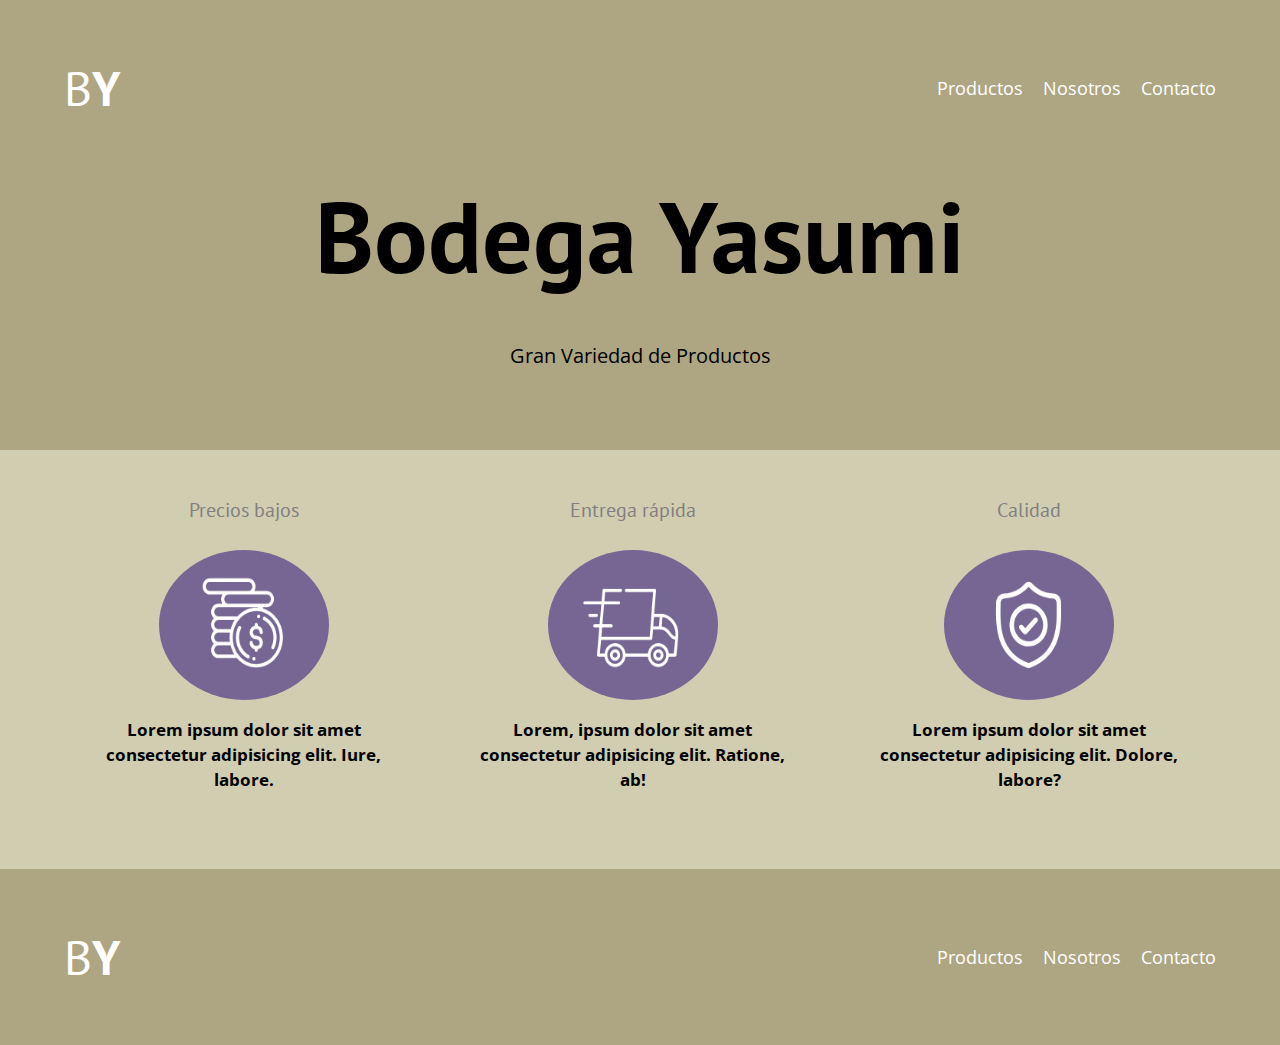
<file: index.html>
<!DOCTYPE html>
<html lang="en">

<head>
    <meta charset="UTF-8">
    <meta http-equiv="X-UA-Compatible" content="IE=edge">
    <meta name="viewport" content="width=device-width, initial-scale=1.0">
    <link rel="preconnect" href="https://fonts.googleapis.com">
    <link rel="preconnect" href="https://fonts.gstatic.com" crossorigin>
    <link href="https://fonts.googleapis.com/css2?family=Open+Sans&family=PT+Sans:wght@400;700&display=swap" rel="stylesheet">
    <link rel="stylesheet" href="css/normalize.css">
    <link rel="stylesheet" href="css/style.css">
    <link rel="stylesheet" href="css/index.css">
    <title>Bodega Yasumi</title>
</head>

<body>
    <header class="header">
        <div class="contenedor">
            <div class="barra">
                <a class="logo" href="index.html">
                    <h1 class="logo__nombre no-margin centrar-texto">B<span class="logo__bold">Y</span></h1>
                </a>
                <nav class="navegacion">
                    <a class="navegacion__enlace" href="productos.html">Productos</a>
                    <a class="navegacion__enlace" href="">Nosotros</a>
                    <a class="navegacion__enlace" href="contacto.html">Contacto</a>
                </nav>
            </div>
            <div class="header__texto">
                <h1 class="no-margin">Bodega Yasumi</h1>
                <p class="no-margin">Gran Variedad de Productos</p>
            </div>

        </div>
    </header>
    <main class="contenedor">

    </main>
    <section class="contenedor">
        <div class="bloques">
            <div class="bloque">
                <h3 class="bloque__titulo centrar-texto">
                    Precios bajos
                </h3>
                <img src="img/icono_1.png" class="bloque__imagen"></img>
                <p class="bloque__descripcion">
                    Lorem ipsum dolor sit amet consectetur adipisicing elit. Iure, labore.
                </p>
            </div>
            <div class="bloque">
                <h3 class="bloque__titulo centrar-texto">
                    Entrega rápida
                </h3>
                <img src="img/icono_3.png" class="bloque__imagen"></img>
                <p class="bloque__descripcion">
                    Lorem, ipsum dolor sit amet consectetur adipisicing elit. Ratione, ab!
                </p>
            </div>
            <div class="bloque">
                <h3 class="bloque__titulo centrar-texto">
                    Calidad
                </h3>
                <img src="img/icono_4.png" class="bloque__imagen"></img>
                <p class="bloque__descripcion">
                    Lorem ipsum dolor sit amet consectetur adipisicing elit. Dolore, labore?
                </p>
            </div>
        </div>
    </section>

    <footer class="footer">
        <div class="contenedor">
            <div class="barra">
                <a class="logo" href="index.html">
                    <h1 class="logo__nombre no-margin centrar-texto">B<span class="logo__bold">Y</span></h1>
                </a>
                <nav class="navegacion">
                    <a class="navegacion__enlace" href="">Productos</a>
                    <a class="navegacion__enlace" href="">Nosotros</a>
                    <a class="navegacion__enlace" href="">Contacto</a>
                </nav>
            </div>

        </div>
    </footer>
</body>

</html>
</file>
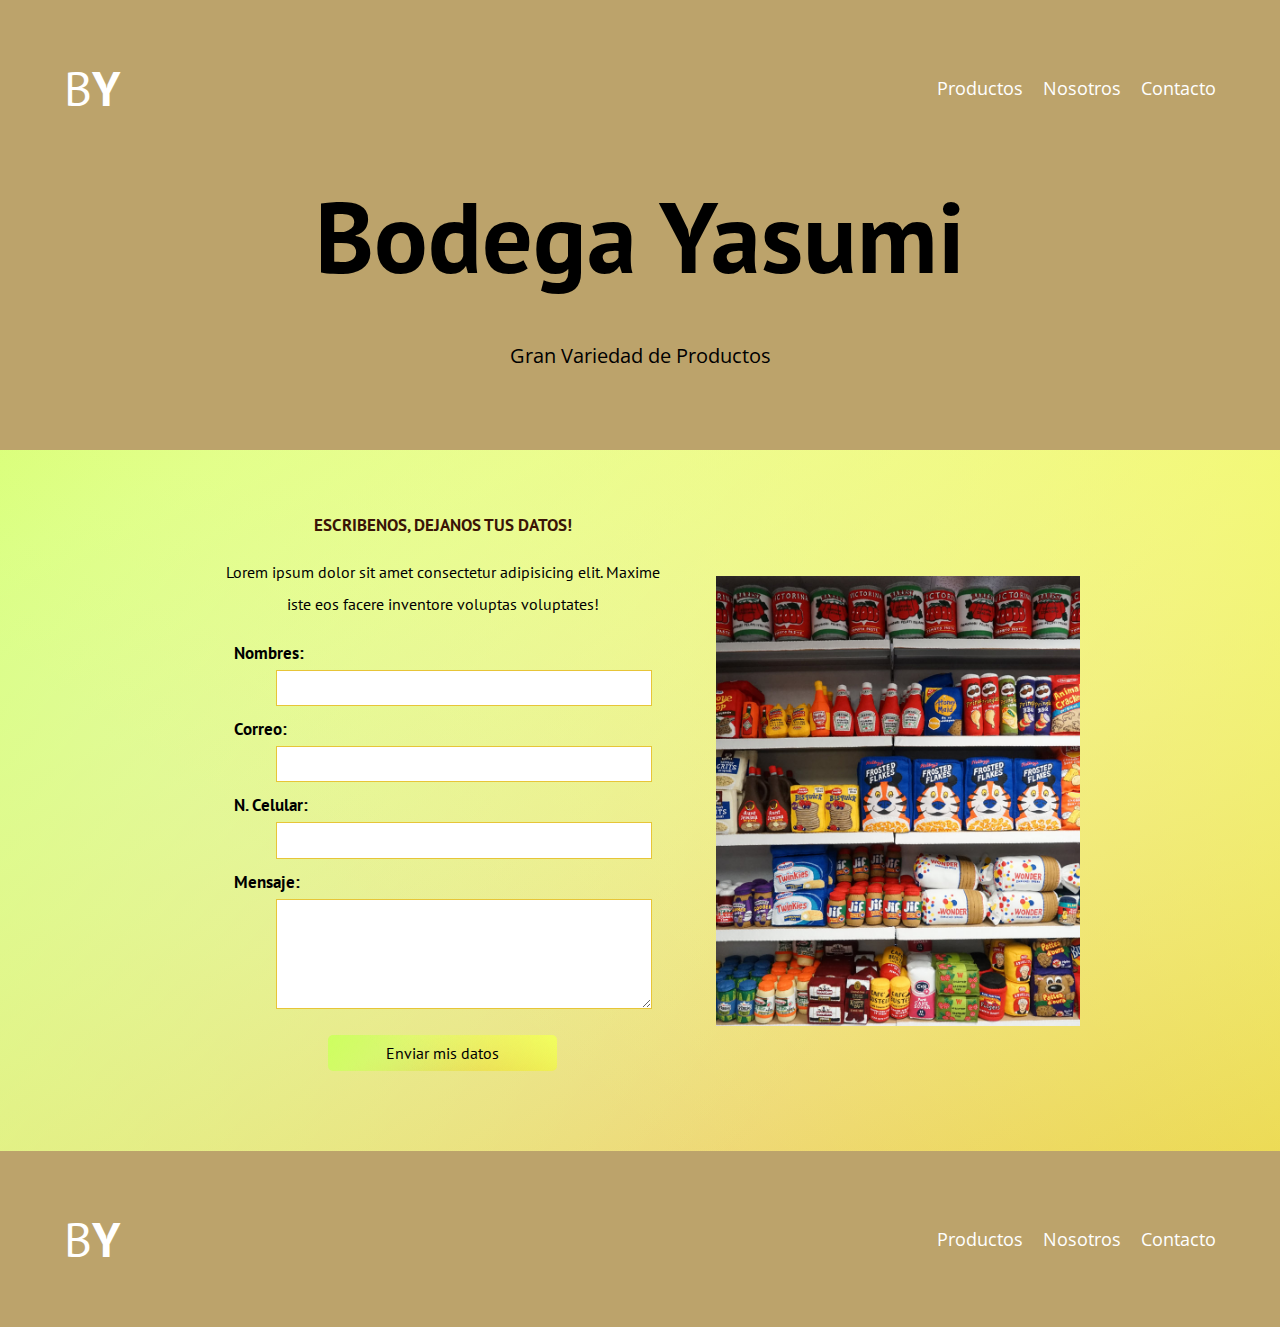
<file: contacto.html>
<!DOCTYPE html>
<html lang="en">
  <head>
    <meta charset="UTF-8" />
    <meta http-equiv="X-UA-Compatible" content="IE=edge" />
    <meta name="viewport" content="width=device-width, initial-scale=1.0" />
    <link rel="preconnect" href="https://fonts.googleapis.com" />
    <link rel="preconnect" href="https://fonts.gstatic.com" crossorigin />
    <link
      href="https://fonts.googleapis.com/css2?family=Open+Sans&family=PT+Sans:wght@400;700&display=swap"
      rel="stylesheet"
    />
    <link rel="stylesheet" href="css/normalize.css" />
    <link rel="stylesheet" href="css/style.css" />
    <link rel="stylesheet" href="css/contacto.css" />
    <title>Bodega Yasumi</title>

    <link
      rel="stylesheet"
      href="https://cdnjs.cloudflare.com/ajax/libs/font-awesome/6.2.0/css/all.min.css"
      integrity="sha512-xh6O/CkQoPOWDdYTDqeRdPCVd1SpvCA9XXcUnZS2FmJNp1coAFzvtCN9BmamE+4aHK8yyUHUSCcJHgXloTyT2A=="
      crossorigin="anonymous"
      referrerpolicy="no-referrer"
    />
  </head>

  <body>
    <header class="header">
      <div class="contenedor">
        <div class="barra">
          <a class="logo" href="index.html">
            <h1 class="logo__nombre no-margin centrar-texto">
              B<span class="logo__bold">Y</span>
            </h1>
          </a>
          <nav class="navegacion">
            <a class="navegacion__enlace" href="productos.html">Productos</a>
            <a class="navegacion__enlace" href="">Nosotros</a>
            <a class="navegacion__enlace" href="">Contacto</a>
          </nav>
        </div>
        <div class="header__texto">
          <h1 class="no-margin">Bodega Yasumi</h1>
          <p class="no-margin">Gran Variedad de Productos</p>
        </div>
      </div>
    </header>
    <form action="s">
      <div class="contenedor__contacto">
        <div class="campo">
          <fieldset>
            <legend>Escribenos, dejanos tus datos!</legend>
            <p>
              Lorem ipsum dolor sit amet consectetur adipisicing elit. Maxime
              iste eos facere inventore voluptas voluptates!
            </p>
            <div class="alinear__column">
              <label for="nameUser">Nombres:</label>
              <div class="alinear__row">
                <i class="fa-regular fa-user"></i>
                <input id="nameUser" type="text" />
              </div>
            </div>
            <div class="alinear__column">
              <label for="emailUser">Correo:</label>
              <div class="alinear__row">
                <i class="fa-regular fa-envelope"></i>
                <input id="emailUser" type="email" />
              </div>
            </div>
            <div class="alinear__column">
              <label for="telUser">N. Celular:</label>
              <div class="alinear__row">
                <i class="fa-solid fa-mobile"></i>
                <input id="telUser" type="tel" />
              </div>
            </div>
            <div class="alinear__column">
              <label for="telUser">Mensaje:</label>
              <div class="alinear__row">
                <i class="fa-solid fa-envelope-circle-check"></i>
                <textarea name="" id="" rows="5"></textarea>
              </div>
            </div>
            <div>
              <input class="btn__contacto" type="button" value="Enviar mis datos"/>
            </div>
          </fieldset>
        </div>
        <div class="campo__imagen">
          <img src="img/fondo.jpeg" alt="FondoContacto" />
        </div>
      </div>
    </form>

    <footer class="footer">
      <div class="contenedor">
        <div class="barra">
          <a class="logo" href="index.html">
            <h1 class="logo__nombre no-margin centrar-texto">
              B<span class="logo__bold">Y</span>
            </h1>
          </a>
          <nav class="navegacion">
            <a class="navegacion__enlace" href="">Productos</a>
            <a class="navegacion__enlace" href="">Nosotros</a>
            <a class="navegacion__enlace" href="">Contacto</a>
          </nav>
        </div>
      </div>
    </footer>
  </body>
</html>
</file>
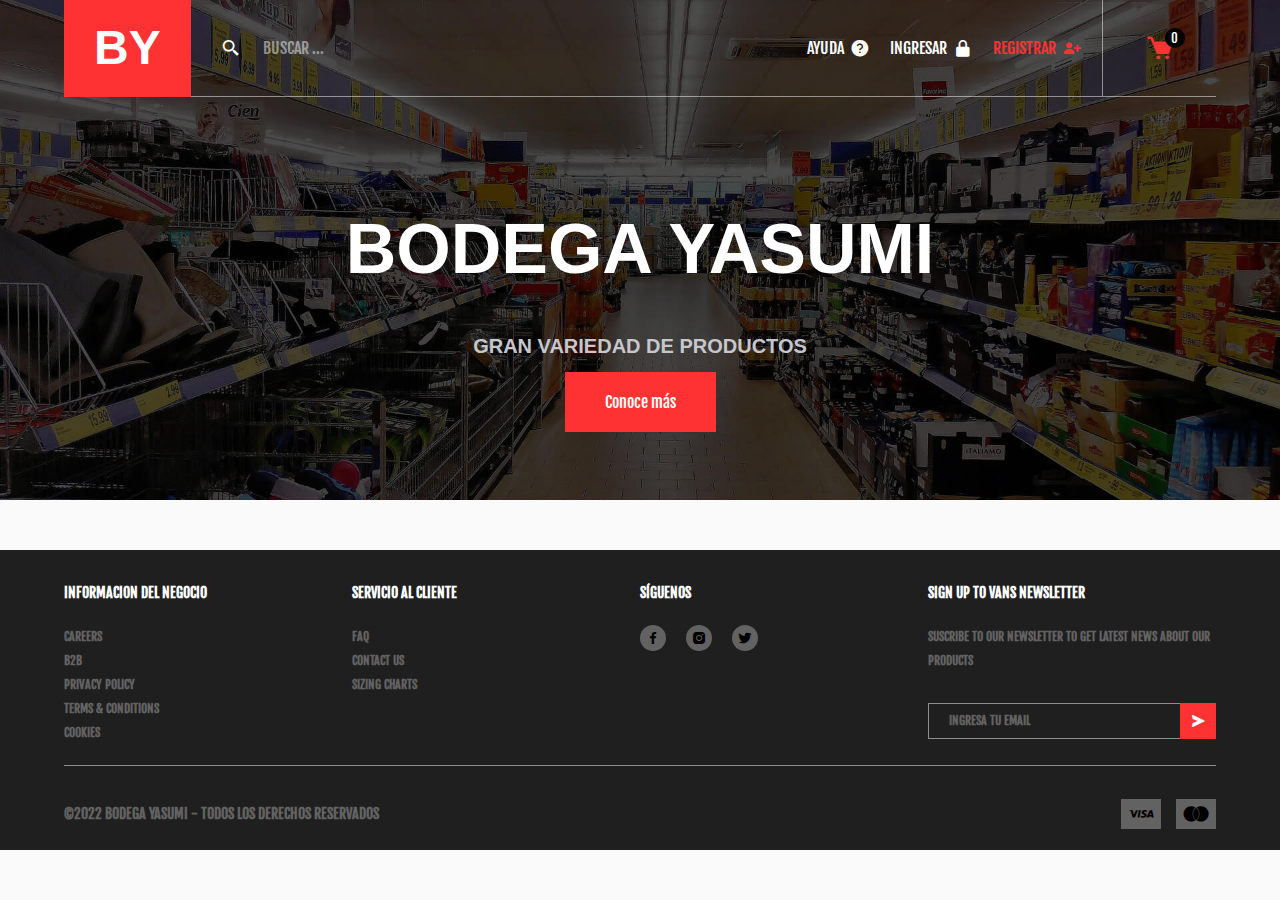
<file: index2.html>
<!DOCTYPE html>
<html lang="en">

<head>
    <meta charset="UTF-8">
    <meta http-equiv="X-UA-Compatible" content="IE=edge">
    <meta name="viewport" content="width=device-width, initial-scale=1.0">
    <link rel="preconnect" href="https://fonts.googleapis.com">
    <link rel="preconnect" href="https://fonts.gstatic.com" crossorigin>
    <link href='https://unpkg.com/boxicons@2.1.2/css/boxicons.min.css' rel='stylesheet'>
    <link rel="preconnect" href="https://fonts.googleapis.com">
    <link rel="preconnect" href="https://fonts.gstatic.com" crossorigin>
    <link href="https://fonts.googleapis.com/css2?family=Fjalla+One&family=Open+Sans&display=swap" rel="stylesheet">
    <link rel="stylesheet" href="css/normalize.css">
    <link rel="stylesheet" href="css/estilos.css">
    <!--<link rel="stylesheet" href="css/index.css">-->
    <title>Bodega Yasumi</title>
</head>

<body>

    <header class="header">
        <div class="contenedor">
            <div class="barra">
                <div class="barra__linea__1 ">
                    <a class="logo" href="index2.html">
                        <h1 class="logo__nombre no-margin centrar-texto">B<span class="logo__bold">Y</span></h1>
                    </a>
                </div>
                <div class="barra__linea__2">
                    <label class="header__label" for="buscar"><i class='icon header__icon bx bx-search-alt-2' ></i></label>
                    <input class="header__input" type="text" placeholder="Buscar ...">
                </div>
                <nav class="barra__linea__3 ">
                    <a class="navegacion__enlace" href="">ayuda <i class='icon header__icon bx bxs-help-circle' ></i></a>
                    <a class="navegacion__enlace" href="">ingresar <i class='icon header__icon bx bxs-lock-alt' ></i></a>
                    <a class="navegacion__enlace navegacion__enlace--rojo" href="">registrar <i class='icon header__icon bx bxs-user-plus' ></i></a>
                    <button class="icon__bars">
                        <div></div>
                        <div></div>
                        <div></div>
                    </button>
                </nav>
                <div class="barra__linea__4 no-margin no-padding">
                    <i class='bx bxs-cart icon icon__cart'></i>
                </div>
            </div>
            <div class="header__texto">
                <h1 class="header__texto--titulo">Bodega Yasumi</h1>
                <h4 class="header__texto--descripcion">Gran Variedad de Productos</h4>
                <a href="" class="header__texto--boton">Conoce más</a>
            </div>
        </div>

    </header>
    <footer class="footer">
        <div class="contenedor">
            <div class="barra__footer">
                <div class="footer__up">
                    <div class="footer___up--info">
                        <h4 class="footer__up--tittle">informacion del negocio</h4>
                        <div class="footer__up--options">
                            <a class="footer__texto" href="">careers</a>
                            <a class="footer__texto" href="">b2b</a>
                            <a class="footer__texto" href="">privacy policy</a>
                            <a class="footer__texto" href="">terms & conditions</a>
                            <a class="footer__texto" href="">cookies</a>
                        </div>
                    </div>
                    <div class="footer___up--info">
                        <h4 class="footer__up--tittle">servicio al cliente</h4>
                        <div class="footer__up--options">
                            <a class="footer__texto" href="">faq</a>
                            <a class="footer__texto" href="">contact us</a>
                            <a class="footer__texto" href="">sizing charts</a>
                        </div>
                    </div>
                    <div class="footer___up--info hola">
                        <h4 class="footer__up--tittle">Síguenos</h4>
                        <div class="footer__up--iconos">
                            <i class='icon__contact bx bxl-facebook'></i>
                            <i class='icon__contact bx bxl-instagram-alt'></i>
                            <i class='icon__contact bx bxl-twitter'></i>
                        </div>
                    </div>
                    <div class="footer___up--info hola2">
                        <h4 class="footer__up--tittle ">Sign up to vans newsletter</h4>
                        <p class="footer__texto">suscribe to our newsletter to get latest news about our products</p>
                        <div class="footer__up--email">
                            <input class="footer__up--input" type="text" name="" id="" placeholder="INGRESA TU EMAIL">
                            <a class="footer__up--icon" href=""><i class='icon__send bx bxs-send'></i></a>
                        </div>
                    </div>
                </div>
                <div class="footer__down">
                    <p class="footer__texto">©2022 BODEGA YASUMI - TODOS LOS DERECHOS RESERVADOS</p>
                    <div class="footer__down--pay">
                        <i class='icon__pay bx bxl-visa'></i>
                        <i class='icon__pay bx bxl-mastercard'></i>
                    </div>
                </div>
            </div>
        </div>
    </footer>
</body>

</html>
</file>
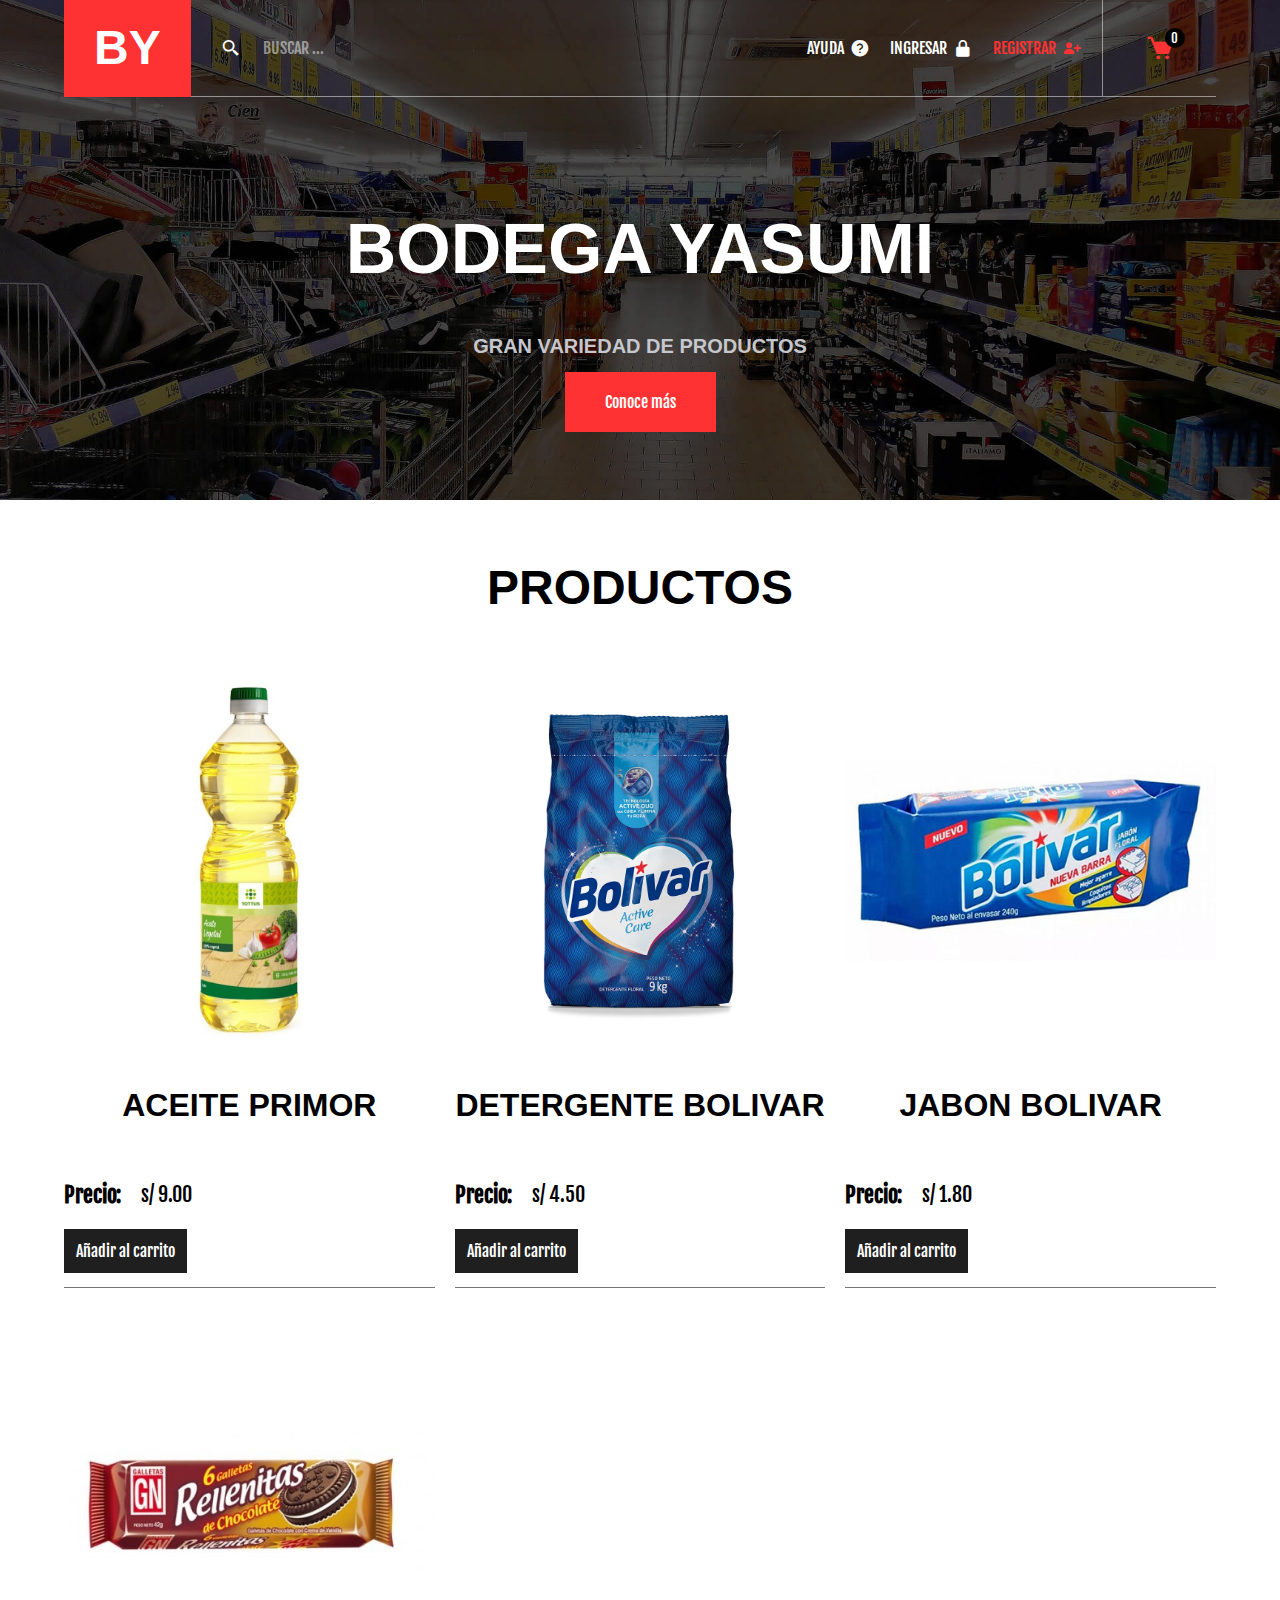
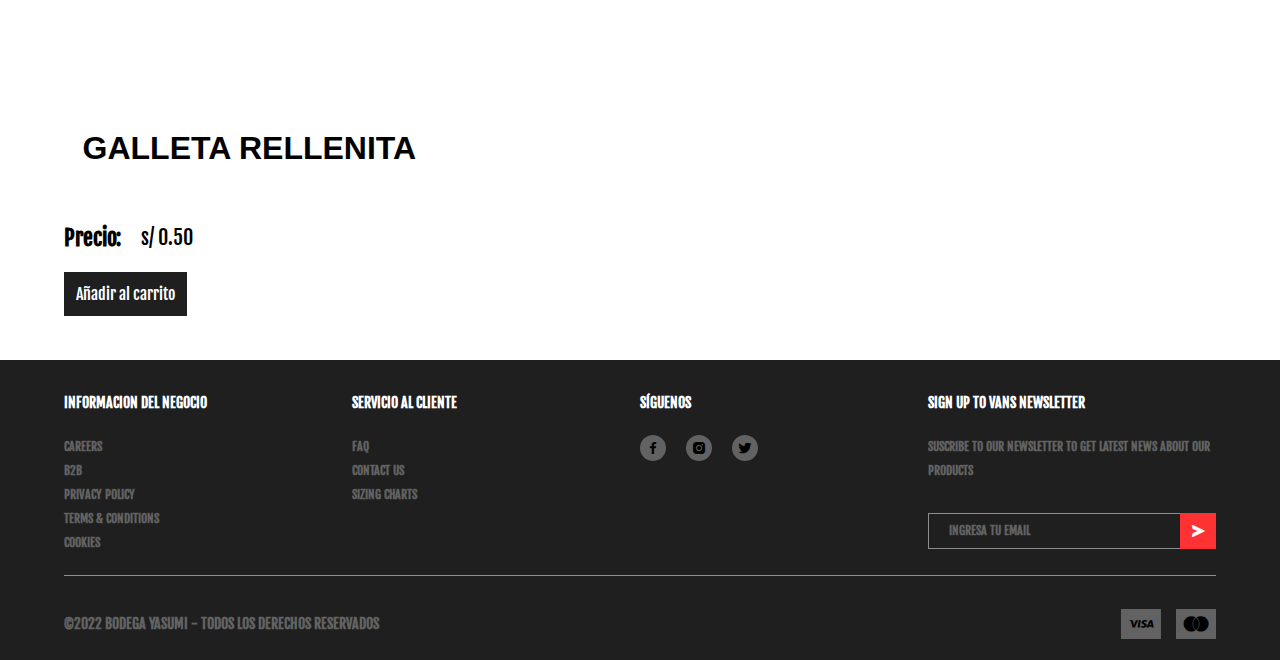
<file: productos.html>
<!DOCTYPE html>
<html lang="en">

<head>
    <meta charset="UTF-8">
    <meta http-equiv="X-UA-Compatible" content="IE=edge">
    <meta name="viewport" content="width=device-width, initial-scale=1.0">
    <link rel="preconnect" href="https://fonts.googleapis.com">
    <link rel="preconnect" href="https://fonts.gstatic.com" crossorigin>
    <link href='https://unpkg.com/boxicons@2.1.2/css/boxicons.min.css' rel='stylesheet'>
    <link rel="preconnect" href="https://fonts.googleapis.com">
    <link rel="preconnect" href="https://fonts.gstatic.com" crossorigin>
    <link href="https://fonts.googleapis.com/css2?family=Fjalla+One&family=Open+Sans&display=swap" rel="stylesheet">
    <link rel="stylesheet" href="css/normalize.css">
    <link rel="stylesheet" href="css/estilos.css">
    <link rel="stylesheet" href="css/productStyle.css">
    <!--<link rel="stylesheet" href="css/index.css">-->
    <title>Bodega Yasumi</title>
</head>

<body>
    <header class="header">
        <div class="contenedor">
            <div class="barra">
                <div class="barra__linea__1 ">
                    <a class="logo" href="index2.html">
                        <h1 class="logo__nombre no-margin centrar-texto">B<span class="logo__bold">Y</span></h1>
                    </a>
                </div>
                <div class="barra__linea__2">
                    <label class="header__label" for="buscar"><i class='icon header__icon bx bx-search-alt-2' ></i></label>
                    <input class="header__input" type="text" placeholder="Buscar ...">
                </div>
                <nav class="barra__linea__3 ">
                    <a class="navegacion__enlace" href="">ayuda <i class='icon header__icon bx bxs-help-circle' ></i></a>
                    <a class="navegacion__enlace" href="">ingresar <i class='icon header__icon bx bxs-lock-alt' ></i></a>
                    <a class="navegacion__enlace navegacion__enlace--rojo" href="">registrar <i class='icon header__icon bx bxs-user-plus' ></i></a>
                    <button class="icon__bars">
                        <div></div>
                        <div></div>
                        <div></div>
                    </button>
                </nav>
                <div class="barra__linea__4 no-margin no-padding">
                    <i class='bx bxs-cart icon icon__cart'></i>
                </div>
            </div>
            <div class="header__texto">
                <h1 class="header__texto--titulo">Bodega Yasumi</h1>
                <h4 class="header__texto--descripcion">Gran Variedad de Productos</h4>
                <a href="" class="header__texto--boton">Conoce más</a>
            </div>
        </div>

    </header>
    <section class="contenedor">
        <h2 class="productos__titulo centrar-texto">PRODUCTOS</h2>
        <div class="grid">

            <div class="producto">
                <a href="producto_info.html" class="producto__imagen-enlace">
                    <img src="img/aceite.jpg" class="producto__imagen" alt="imagen del producto">
                </a>
                <h3 class="producto__nombre centrar-texto">aceite primor</h3>
                <div class="producto__informacion">
                    <label class="label">Precio: </label>
                    <p class="producto__precio">s/ 9.00</p>
                </div>
                <div>
                    <a class="producto__boton boton" href="">Añadir al carrito<i class="producto_icono"></i></a>
                </div>
            </div>

            <div class="producto">
                <img src="img/detergente.jpg" class="producto__imagen" alt="imagen del producto">
                <h3 class="producto__nombre centrar-texto">detergente bolivar</h3>
                <div class="producto__informacion">
                    <label class="label">Precio: </label>
                    <p class="producto__precio">s/ 4.50</p>
                </div>
                <div>
                    <a class="producto__boton boton" href="">Añadir al carrito<i class="producto_icono"></i></a>
                </div>
            </div>

            <div class="producto">
                <img src="img/jabon.jpg" class="producto__imagen" alt="imagen del producto">
                <h3 class="producto__nombre centrar-texto">jabon bolivar</h3>
                <div class="producto__informacion">
                    <label class="label">Precio: </label>
                    <p class="producto__precio">s/ 1.80</p>
                </div>
                <div>
                    <a class="producto__boton  boton" href="">Añadir al carrito<i class="producto_icono"></i></a>
                </div>
            </div>

            <div class="producto">
                <img src="img/rellenitas.jpg" class="producto__imagen" alt="imagen del producto">
                <h3 class="producto__nombre centrar-texto">galleta rellenita</h3>
                <div class="producto__informacion">
                    <label class="label">Precio: </label>
                    <p class="producto__precio">s/ 0.50</p>
                </div>
                <div>
                    <a class="producto__boton boton" href="">Añadir al carrito<i class="producto_icono"></i></a>
                </div>
            </div>
        </div>
    </section>
    <footer class="footer">
        <div class="contenedor">
            <div class="barra__footer">
                <div class="footer__up">
                    <div class="footer___up--info">
                        <h4 class="footer__up--tittle">informacion del negocio</h4>
                        <div class="footer__up--options">
                            <a class="footer__texto" href="">careers</a>
                            <a class="footer__texto" href="">b2b</a>
                            <a class="footer__texto" href="">privacy policy</a>
                            <a class="footer__texto" href="">terms & conditions</a>
                            <a class="footer__texto" href="">cookies</a>
                        </div>
                    </div>
                    <div class="footer___up--info">
                        <h4 class="footer__up--tittle">servicio al cliente</h4>
                        <div class="footer__up--options">
                            <a class="footer__texto" href="">faq</a>
                            <a class="footer__texto" href="">contact us</a>
                            <a class="footer__texto" href="">sizing charts</a>
                        </div>
                    </div>
                    <div class="footer___up--info">
                        <h4 class="footer__up--tittle">Síguenos</h4>
                        <div class="footer__up--iconos">
                            <i class='icon__contact bx bxl-facebook'></i>
                            <i class='icon__contact bx bxl-instagram-alt'></i>
                            <i class='icon__contact bx bxl-twitter'></i>
                        </div>
                    </div>
                    <div class="footer___up--info">
                        <h4 class="footer__up--tittle ">Sign up to vans newsletter</h4>
                        <p class="footer__texto">suscribe to our newsletter to get latest news about our products</p>
                        <div class="footer__up--email">
                            <input class="footer__up--input" type="text" name="" id="" placeholder="INGRESA TU EMAIL">
                            <a class="footer__up--icon" href=""><i class='icon__send bx bxs-send'></i></a>
                        </div>
                    </div>
                </div>
                <div class="footer__down">
                    <p class="footer__texto">©2022 BODEGA YASUMI - TODOS LOS DERECHOS RESERVADOS</p>
                    <div class="footer__down--pay">
                        <i class='icon__pay bx bxl-visa'></i>
                        <i class='icon__pay bx bxl-mastercard'></i>
                    </div>
                </div>
            </div>
        </div>
    </footer>
</body>

</html>
</file>
<file: css/style.css>
:root {
    --blanco: #fff;
    --negro: #000;
    --principal: rgb(255, 255, 255);
    --principalOscuro: rgb(188, 163, 107);
    --secundario: rgb(117, 102, 147);
    --secundarioOscuro: rgb(90, 78, 114);
    --fuentePrincipal: 'Open Sans', sans-serif;
    --fuenteSecundaria: 'PT Sans', sans-serif;
}

html {
    font-size: 62.5%;
    box-sizing: border-box;
}

*,
*:before,
*:after {
    box-sizing: inherit;
}

body {
    font-family: var(--fuentePrincipal);
    font-size: 1.6rem;
    line-height: 2;
    background-color: var(--principal);
}


/*Globales*/

a {
    text-decoration: none;
}

h1 {
    font-size: 4.8rem;
}

h2 {
    font-size: 4.8rem;
}

h3 {
    font-size: 3.2rem;
}

h4 {
    font-size: 2.8rem;
}

h1,
h2,
h3,
h4 {
    font-family: var(--fuenteSecundaria);
}

img {
    max-width: 100%;
}

.contenedor {
    max-width: 120rem;
    width: 90%;
    margin: 0 auto;
}


/*Utilidades*/

.centrar-texto {
    text-align: center;
}

.no-margin {
    margin: 0;
}

.no-padding {
    padding: 0;
}


/*Header*/

.header {
    background-color: var(--principalOscuro);
    height: 30rem;
}

@media (min-width: 768px) {
    .header {
        height: 45rem;
    }
}

.logo__bold,
.logo__nombre {
    color: var(--negro);
}

@media (min-width: 768px) {
    .barra {
        display: flex;
        justify-content: space-between;
        align-items: center;
    }
    .logo__bold,
    .logo__nombre {
        color: var(--blanco);
    }
}

.logo__nombre {
    font-weight: 300;
}

.logo__bold {
    font-weight: 700;
}

.barra {
    padding-top: 4rem;
}

@media (min-width: 768px) {
    .navegacion {
        display: flex;
        gap: 2rem;
    }
}

.navegacion__enlace {
    display: block;
    text-align: center;
    font-size: 1.8rem;
    color: var(--blanco);
}

.navegacion__enlace:hover {
    font-weight: 700;
    transform: scale(1.1);
}

.header__texto {
    text-align: center;
    color: transparent;
}

@media (min-width: 768px) {
    .header__texto h1 {
        font-size: 10rem;
    }
    .header__texto p {
        font-size: 2rem;
    }
    .header__texto {
        color: var(--negro)
    }
}


/*Probando*/


/*Footer*/

.footer {
    background-color: var(--principalOscuro);
    padding-bottom: 4rem;
    margin-top: 4rem;
}
</file>
<file: css/index.css>
:root {
    --blanco: #fff;
    --negro: #000;
    --principal: rgb(209, 205, 177);
    --principalOscuro: rgb(174, 166, 130);
    --secundario: rgb(117, 102, 147);
    --secundarioOscuro: rgb(90, 78, 114);
    --fuentePrincipal: 'Open Sans', sans-serif;
    --fuenteSecundaria: 'PT Sans', sans-serif;
}

html {
    font-size: 62.5%;
    box-sizing: border-box;
}

*,
*:before,
*:after {
    box-sizing: inherit;
}

body {
    font-family: var(--fuentePrincipal);
    font-size: 1.6rem;
    line-height: 2;
}


/*Globales*/

a {
    text-decoration: none;
}

h1 {
    font-size: 4.8rem;
}

h2 {
    font-size: 4.8rem;
}

h3 {
    font-size: 3.2rem;
}

h4 {
    font-size: 2.8rem;
}

h1,
h2,
h3,
h4 {
    font-family: var(--fuenteSecundaria);
}

img {
    max-width: 100%;
}

.contenedor {
    max-width: 120rem;
    width: 90%;
    margin: 0 auto;
}


/*Utilidades*/

.centrar-texto {
    text-align: center;
}

.no-margin {
    margin: 0;
}

.no-padding {
    padding: 0;
}


/*Bloques*/

@media (min-width: 768px) {
    .bloques {
        display: flex;
        justify-content: space-between;
        align-items: center;
        gap: 3rem;
    }
}

.bloque {
    padding: 2rem;
    line-height: 4rem;
    display: flex;
    justify-content: center;
    align-items: center;
    flex-direction: column;
}

.bloque__imagen {
    background-color: var(--secundario);
    border-radius: 50%;
    height: 15rem;
    width: 17rem;
}

.bloque__titulo {
    font-weight: normal;
    font-size: 2rem;
    color: gray;
}

.bloque__descripcion {
    font-size: 1.7rem;
    line-height: 2.5rem;
    text-align: center;
    font-weight: bold;
}
</file>
<file: css/contacto.css>
/* glosbales */
img{
    max-width: 100%;
    display: block;
}
/* Contacto HTML */
.contenedor__contacto{
    display: grid;
    text-align: center;
    margin-top: 1rem;
    font-family: var(--fuenteSecundaria);
}
@media (min-width:768px){
    body{
        background: linear-gradient(217deg, #f1fe5f, rgba(255,0,0,0) 70.71%),
        linear-gradient(127deg, #cdff5f, rgba(0,255,0,0) 70.71%),
        linear-gradient(336deg, #e7c538, rgba(0,0,255,0) 70.71%);
    }
    .contenedor__contacto{
        grid-template-columns: 2fr 1.5fr;
        margin: 5rem 13rem 5rem 5em;
        column-gap: 3rem;  
    }
}
@media (min-width:1200px){
    .contenedor__contacto{
        grid-template-columns: 2fr 1.5fr;
        margin: 5rem 20rem 5rem 20rem;  
    }
}
.campo p{
    margin-top: 0;
    padding: 0 1rem 0 1rem;
}
fieldset{
    border: none;
}
legend{
    width: 100%;
    padding: 0.8rem;
    font-size: 1.7rem;
    font-weight: bold;
    text-transform:uppercase;
    color: #3a1406;
}
.alinear__column{
    display: flex;
    flex-direction: column;
    text-align: start;
    margin: 0 2rem 0.6rem 2rem;
}
.alinear__column label{
    font-size: 1.7rem;
    font-weight: bold;
}
.alinear__row{
    display: flex;
    text-align: start;
    justify-content: space-between;
    align-items: center;
}
.alinear__row i{
    font-size: 2.2rem;
    color: #3a1406;
}
.alinear__row input, textarea{
    width: 90%;
    padding: 0.8rem;
    border: 1px solid #e7c538;  
    color: #e2e2e2;
}

.alinear__row input:hover{
    border: 1px solid #3a1406;
    color: #7a7672;  
}
.btn__contacto{
    margin: 2rem 0 2rem 0;
    width: 50%;
    padding: 0.9rem;
    border: none;
    border-radius: 0.5rem;
    transition: 0.5s;
    background: linear-gradient(217deg, #f1fe5f, rgba(255,0,0,0) 70.71%),
                linear-gradient(127deg, #cdff5f, rgba(0,255,0,0) 70.71%),
                linear-gradient(336deg, #e7c538, rgba(0,0,255,0) 70.71%);
}
.btn__contacto:hover{
    background: linear-gradient(to left,#f8efbd, #e7c538);
    font-size: 1.7rem;
}

.campo__imagen img{
    width: 100%;
    height: 30rem;
    object-fit: cover;
}
@media (min-width:768px){
    .campo__imagen{
        display: flex;
        flex-direction: column;
        justify-content: center;
        align-items: center;
        row-gap: 1rem;
    }
    .campo__imagen img{
        height: 45rem;
        object-fit: cover;
    }
}
</file>
<file: css/estilos.css>
:root {
    --blanco: #fff;
    --negro: #000;
    --color-principal: #FF3233;
    --color-principalOscuro: #b02121;
    --color-secundario: #1f1f1f;
    --color-header-texto: #c6c7cc;
    --color-terciario: #CEDFD9;
    --color-fondo: #fafafa;
    --color-letra: #626262;
    --fuentePrincipal: 'Fjalla One', sans-serif;
    --fuente: 'Open Sans', sans-serif;
    --fuenteSecundaria: 'PT Sans', sans-serif;
}

html {
    font-size: 62.5%;
    box-sizing: border-box;
}

*,
*:before,
*:after {
    box-sizing: inherit;
}

body {
    font-family: var(--fuentePrincipal);
    font-size: 1.6rem;
    line-height: 2;
    background-color: var(--color-fondo);
}


/*Globales*/

a {
    text-decoration: none;
}

h1 {
    font-size: 4.8rem;
}

h2 {
    font-size: 4.8rem;
}

h3 {
    font-size: 3.2rem;
}

h4 {
    font-size: 2.8rem;
}

h1,
h2,
h3,
h4 {
    font-family: var(--fuenteSecundaria);
}

img {
    max-width: 100%;
}

.contenedor {
    max-width: 120rem;
    width: 90%;
    margin: 0 auto;
    z-index: 1;
}


/*Utilidades*/

.centrar-texto {
    text-align: center;
}

.no-margin {
    margin: 0;
}

.no-padding {
    padding: 0;
}

.icon {
    font-size: 3rem;
    cursor: pointer;
}


/*Header*/

.header {
    background-image: url('../img/background.jpg');
    background-size: cover;
    background-position: center center;
    background-repeat: no-repeat;
    position: relative;
    height: 50rem;
}

.logo {
    color: var(--blanco);
}

.navegacion__enlace {
    display: none;
}

@media (min-width: 768px) {
    .navegacion__enlace {
        display: flex;
        justify-content: center;
        align-items: center;
        gap: .6rem;
        color: var(--blanco);
        text-transform: uppercase;
        font-family: var(--fuentePrincipal);
        margin-right: 2rem;
    }
}

.navegacion__enlace--rojo {
    color: var(--color-principal);
}

.barra {
    display: grid;
    grid-template-columns: 1fr 3fr 5fr 1fr;
}

.barra__linea__1 {
    background-color: var(--color-principal);
    padding-left: 3rem;
    padding-right: 3rem;
    border-bottom: 1px solid var(--color-principal);
}

.barra__linea__2 {
    border-bottom: 1px solid rgba(255, 255, 255, 0.496);
    display: flex;
    justify-content: center;
    align-items: center;
}

.header__label {
    display: flex;
    align-items: center;
    color: var(--blanco);
    padding-left: 3rem;
    padding-right: 2rem;
}

.header__input {
    width: 90%;
    background-color: transparent;
    border: none;
    color: var(--blanco);
    outline: none;
}

.barra__linea__2 input::placeholder {
    color: rgba(255, 255, 255, 0.496);
    font-family: var(--fuentePrincipal);
    text-transform: uppercase;
}

.barra__linea__3 {
    display: flex;
    justify-content: end;
    align-items: center;
    border-bottom: 1px solid rgba(255, 255, 255, 0.496);
}

.header__icon {
    font-size: 2rem;
}

.barra__linea__4 {
    border-left: 1px solid rgba(255, 255, 255, 0.496);
    border-bottom: 1px solid rgba(255, 255, 255, 0.496);
    display: flex;
    justify-content: center;
    align-items: center;
}

.icon__cart {
    color: var(--color-principal);
    position: relative;
}

.icon__cart::after {
    content: "0";
    position: absolute;
    width: 2rem;
    height: 2rem;
    border-radius: 50%;
    background-color: var(--negro);
    color: var(--blanco);
    font-size: 1.25rem;
    font-family: var(--fuentePrincipal);
    display: flex;
    justify-content: center;
    align-items: center;
    top: -5px;
    right: -10px;
}

.icon__bars {
    display: flex;
    flex-direction: column;
    width: 3rem;
    height: 3rem;
    border: 0;
    background: transparent;
    gap: .65rem;
    margin-right: 2rem;
}

@media (min-width: 768px) {
    .icon__bars {
        display: none;
    }
}

.icon__bars>div {
    background: rgb(255, 254, 254);
    height: 2px;
    width: 100%;
    border-radius: 5px;
    transition: all .5s;
    transform-origin: left;
}

.header__texto {
    text-align: center;
    padding-top: 2rem;
    line-height: 3rem;
}

@media (min-width: 768px) {
    .header__texto {
        padding-top: 7rem;
    }
}

.header__texto--titulo,
.header__texto--descripcion {
    text-transform: uppercase;
}

.header__texto--titulo {
    color: var(--blanco);
    font-size: 7rem;
    font-weight: 700;
    line-height: 7rem;
}

.header__texto--descripcion {
    color: var(--color-header-texto);
    font-size: 2rem;
}

.header__texto--boton {
    color: var(--blanco);
    background-color: var(--color-principal);
    padding: 2rem 4rem;
    transition: all .2s ease;
}


/*footer*/

.footer {
    height: 100%;
    background-color: var(--color-secundario);
    margin-top: 5rem;
}

.footer__up {
    padding-top: 1rem;
    border-bottom: 1px solid rgba(255, 255, 255, 0.496);
    padding-bottom: 2rem;
}

@media (min-width: 768px) {
    .footer {
        height: 30rem;
    }
    .footer__up {
        display: grid;
        grid-template-columns: repeat(4, 1fr);
    }
}

.footer__up--tittle {
    color: var(--blanco);
    text-transform: uppercase;
    font-family: var(--fuentePrincipal);
    font-size: 1.4rem;
}

.footer__up--options {
    display: flex;
    flex-direction: column;
}

.footer__texto {
    color: var(--color-letra);
    text-transform: uppercase;
    font-size: 1.2rem;
    font-family: var(--fuentePrincipal);
    font-weight: 700;
}

.footer__up--iconos {
    display: flex;
    justify-content: start;
    gap: 2rem;
}

.icon__contact {
    background-color: var(--color-letra);
    padding: .5rem;
    border-radius: 50%;
}

.footer__up--email {
    margin-top: 3rem;
    display: flex;
}

.footer__up--input {
    background-color: transparent;
    border: 1px solid rgba(255, 255, 255, 0.496);
    border-right: none;
    padding-left: 2rem;
    padding-top: .7rem;
    padding-bottom: .7rem;
    color: var(--blanco);
    text-transform: uppercase;
    font-size: 1.2rem;
    outline: none;
    width: 90%;
}

.footer__up--input::placeholder {
    color: var(--color-letra);
    text-transform: uppercase;
    font-size: 1.2rem;
    font-family: var(--fuentePrincipal);
    font-weight: 700;
}

.icon__send {
    color: var(--blanco);
    background-color: var(--color-principal);
    padding: .9rem;
    border: 1px solid var(--color-principal);
}

.footer__down {
    display: flex;
    justify-content: space-between;
    align-items: center;
    margin-top: 2rem;
}

.footer__down p {
    font-size: 1.4rem;
}

.footer__down--pay {
    display: flex;
    gap: 1.5rem;
}

.icon__pay {
    background-color: var(--color-letra);
    font-size: 3rem;
    padding-left: .5rem;
    padding-right: .5rem;
}

@media (hover:hover) {
    .icon__cart:hover {
        transform: scale(1.1);
    }
    .navegacion__enlace:hover {
        transform: scale(1.1);
    }
    .icon__bars:hover div:first-child {
        transform: rotate(45deg);
        width: 2.4rem;
    }
    .icon__bars:hover div:nth-child(2) {
        opacity: 0;
    }
    .icon__bars:hover div:nth-child(3) {
        transform: rotate(-45deg);
        width: 2.4rem;
    }
    .header__texto--boton:hover {
        background-color: var(--color-principalOscuro);
    }
}
</file>
<file: css/productStyle.css>
:root {
    --blanco: #fff;
    --negro: #000;
    --color-principal: #FF3233;
    --color-principalOscuro: #b02121;
    --color-secundario: #1f1f1f;
    --color-header-texto: #c6c7cc;
    --color-terciario: #2d2e2d;
    --color-fondo: #fafafa;
    --color-letra: #626262;
    --fuentePrincipal: 'Fjalla One', sans-serif;
    --fuente: 'Open Sans', sans-serif;
    --fuenteSecundaria: 'PT Sans', sans-serif;
}

html {
    font-size: 62.5%;
    box-sizing: border-box;
}

*,
*:before,
*:after {
    box-sizing: inherit;
}

body {
    font-family: var(--fuentePrincipal);
    font-size: 1.6rem;
    line-height: 2;
    background-color: var(--fuentePrincipal);
}


/*Globales*/

a {
    text-decoration: none;
}

h1 {
    font-size: 4.8rem;
}

h2 {
    font-size: 4.8rem;
}

h3 {
    font-size: 3.2rem;
}

h4 {
    font-size: 2.8rem;
}

h1,
h2,
h3,
h4 {
    font-family: var(--fuenteSecundaria);
}

img {
    max-width: 100%;
}

.contenedor {
    max-width: 120rem;
    width: 90%;
    margin: 0 auto;
}


/*Utilidades*/

.centrar-texto {
    text-align: center;
}

.no-margin {
    margin: 0;
}

.no-padding {
    padding: 0;
}

.boton {
    background-color: var(--color-secundario);
    padding: 1.2rem;
    color: var(--blanco);
    transition: all .2s ease;
}

.boton:hover {
    background-color: var(--color-terciario);
}


/*contenido*/

.grid {
    display: grid;
    grid-template-columns: 1fr;
}

@media (min-width: 768px) {
    .grid {
        display: grid;
        grid-template-columns: repeat(3, 1fr);
        column-gap: 2rem;
    }
}

.producto {
    border-bottom: 1px solid rgb(119, 118, 118);
    padding-bottom: 2rem;
    margin-bottom: 3rem;
}

.producto:last-of-type {
    border: none;
    margin: 0;
    padding: 0;
}

.producto__imagen {
    /* border: 2px solid var(--negro);*/
    text-align: center;
}

.producto__imagen:hover {
    transform: scale(1.1);
    cursor: pointer;
}

.producto__informacion {
    display: flex;
    align-items: center;
    gap: 2rem;
}

.producto__nombre {
    text-transform: uppercase;
    line-height: 3.5rem;
}

.label {
    font-weight: 700;
    font-size: 2.2rem;
}

.producto__precio {
    font-size: 2rem;
}
</file>
